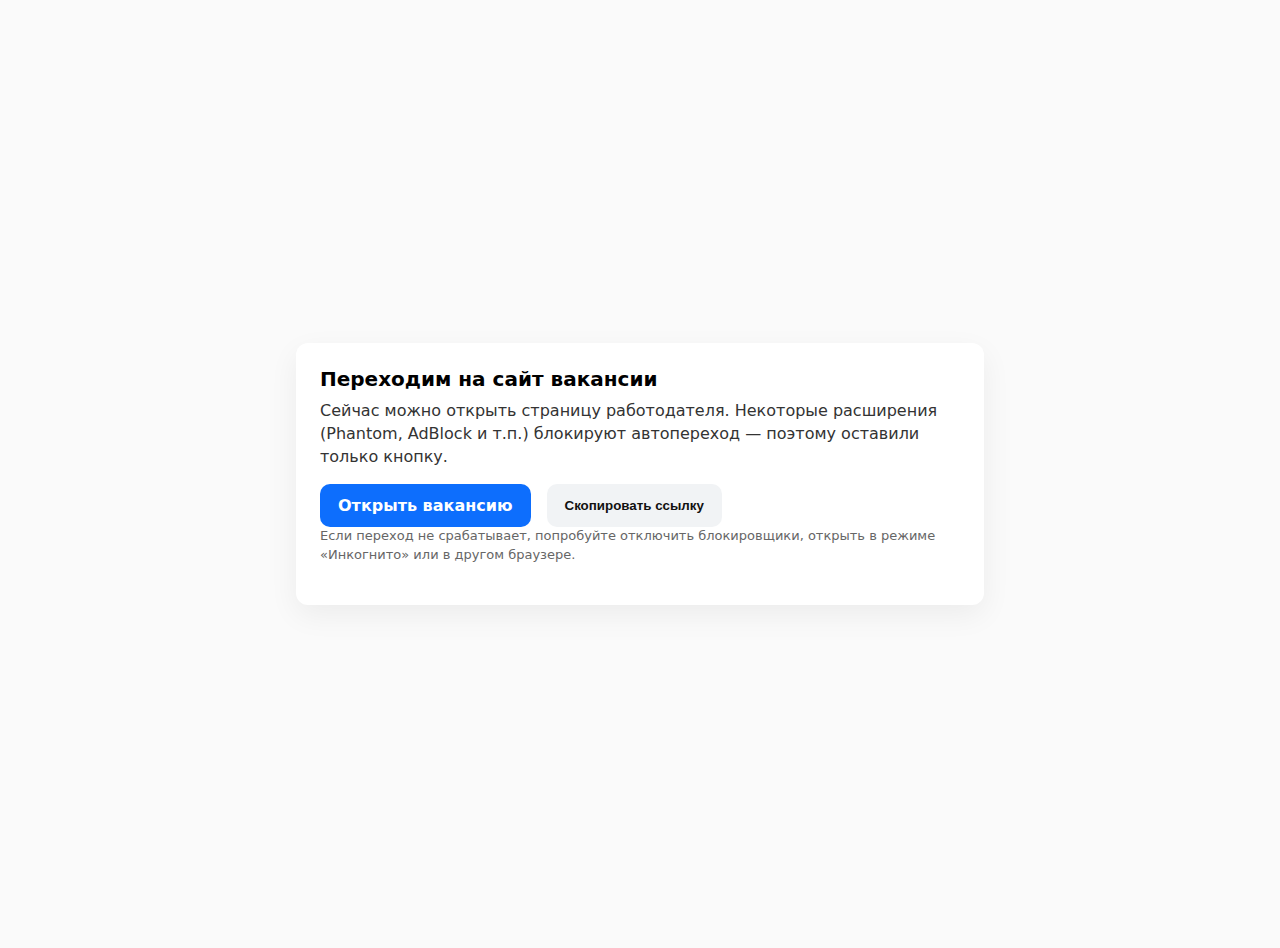
<file: templates/out.html>
<!doctype html>
<html lang="ru">
<head>
  <meta charset="utf-8">
  <meta name="viewport" content="width=device-width,initial-scale=1">

  <title
    data-i18n="Переходим на сайт вакансии"
    data-i18n-uk="Переходимо на сайт вакансії"
    data-i18n-en="Redirecting to the job page"
  >Переходим на сайт вакансии</title>

  <style>
    :root { --gap: 16px; --radius: 12px; }
    body {
      font-family: system-ui, -apple-system, "Segoe UI", Roboto, Arial, sans-serif;
      margin: 0; padding: 24px;
      display: grid; place-items: center; min-height: 100dvh; background: #fafafa;
    }
    .card {
      background: #fff; border-radius: var(--radius);
      box-shadow: 0 10px 30px rgba(0,0,0,.06);
      padding: 24px; max-width: 640px; width: 100%;
    }
    h1 { font-size: 20px; margin: 0 0 8px; }
    p { margin: 0 0 var(--gap); color: #333; line-height: 1.45; }
    .row { display: flex; gap: var(--gap); flex-wrap: wrap; }
    .btn {
      display: inline-block; padding: 12px 18px; border-radius: 10px;
      text-decoration: none; border: 0; cursor: pointer; font-weight: 600;
    }
    .btn-primary { background: #0d6efd; color: #fff; }
    .btn-ghost { background: #f1f3f5; color: #111; }
    .hint { font-size: 13px; color: #666; }
    .ok { color: #137333; }
    .err { color: #b42318; }
  </style>
</head>
<body>
  <div class="card">
    <h1
      data-i18n="Переходим на сайт вакансии"
      data-i18n-uk="Переходимо на сайт вакансії"
      data-i18n-en="Redirecting to the job page"
    >Переходим на сайт вакансии</h1>

    <p
      data-i18n="Сейчас можно открыть страницу работодателя. Некоторые расширения (Phantom, AdBlock и т.п.) блокируют автопереход — поэтому оставили только кнопку."
      data-i18n-uk="Зараз можна відкрити сторінку роботодавця. Деякі розширення (Phantom, AdBlock тощо) блокують автоперехід — тому залишили лише кнопку."
      data-i18n-en="You can open the employer’s page now. Some extensions (Phantom, AdBlock, etc.) may block auto-redirects — so we provide a button instead."
    >Сейчас можно открыть страницу работодателя. Некоторые расширения (Phantom, AdBlock и т.п.) блокируют автопереход — поэтому оставили только кнопку.</p>

    <div class="row">
      <!-- Открыть целевой сайт -->
      <a id="open-btn" class="btn btn-primary"
         href="{{ target|e }}"
         target="_top"
         rel="noopener noreferrer"
         referrerpolicy="no-referrer"
         data-i18n="Открыть вакансию"
         data-i18n-uk="Відкрити вакансію"
         data-i18n-en="Open the job"
      >Открыть вакансию</a>

      <!-- Скопировать ИМЕННО ваш редирект (наш /out?u=...), без safe=1 -->
      <button id="copy-redirect-btn" class="btn btn-ghost" type="button"
        data-i18n="Скопировать ссылку"
        data-i18n-uk="Скопіювати посилання"
        data-i18n-en="Copy link"
      >Скопировать ссылку</button>
    </div>

    <p id="copy-status" class="hint" hidden></p>

    <p class="hint"
      data-i18n="Если переход не срабатывает, попробуйте отключить блокировщики, открыть в режиме «Инкогнито» или в другом браузере."
      data-i18n-uk="Якщо перехід не спрацьовує, спробуйте вимкнути блокувальники, відкрити в режимі «Інкогніто» або в іншому браузері."
      data-i18n-en="If the redirect doesn’t work, try disabling blockers, using Incognito mode or another browser."
    >Если переход не срабатывает, попробуйте отключить блокировщики, открыть в режиме «Инкогнито» или в другом браузере.</p>
  </div>

  <script>
  (function () {
    var copyBtn = document.getElementById('copy-redirect-btn');
    var status  = document.getElementById('copy-status');

    // Абсолютный URL редиректа: текущий адрес без параметра safe
    function getRedirectUrl() {
      var u = new URL(window.location.href);
      u.searchParams.delete('safe'); // убираем safe=1
      return u.origin + u.pathname + (u.search ? u.search : '');
    }

    function show(msg, ok) {
      status.hidden = false;
      status.className = 'hint ' + (ok ? 'ok' : 'err');
      status.textContent = msg;
    }

    function copy(text) {
      if (!text) return show('Не удалось определить ссылку.', false);
      if (navigator.clipboard && navigator.clipboard.writeText) {
        navigator.clipboard.writeText(text)
          .then(function(){ show('Ссылка скопирована: ' + text, true); })
          .catch(function(){ fallbackCopy(text); });
      } else {
        fallbackCopy(text);
      }
    }

    function fallbackCopy(text) {
      try {
        var ta = document.createElement('textarea');
        ta.value = text; ta.setAttribute('readonly','');
        ta.style.position = 'fixed'; ta.style.left = '-9999px';
        document.body.appendChild(ta); ta.select(); document.execCommand('copy');
        document.body.removeChild(ta);
        show('Ссылка скопирована: ' + text, true);
      } catch (_) {
        show('Скопируйте вручную: ' + text, false);
      }
    }

    if (copyBtn) copyBtn.addEventListener('click', function(){ copy(getRedirectUrl()); });
  })();
  </script>

  <noscript
    data-i18n="JavaScript отключен. Перейдите по кнопке выше или скопируйте ссылку вручную."
    data-i18n-uk="JavaScript вимкнено. Перейдіть за кнопкою вище або скопіюйте посилання вручну."
    data-i18n-en="JavaScript is disabled. Use the button above or copy the link manually."
  >JavaScript отключен. Перейдите по кнопке выше или скопируйте ссылку вручную.</noscript>
</body>
</html>
</file>
